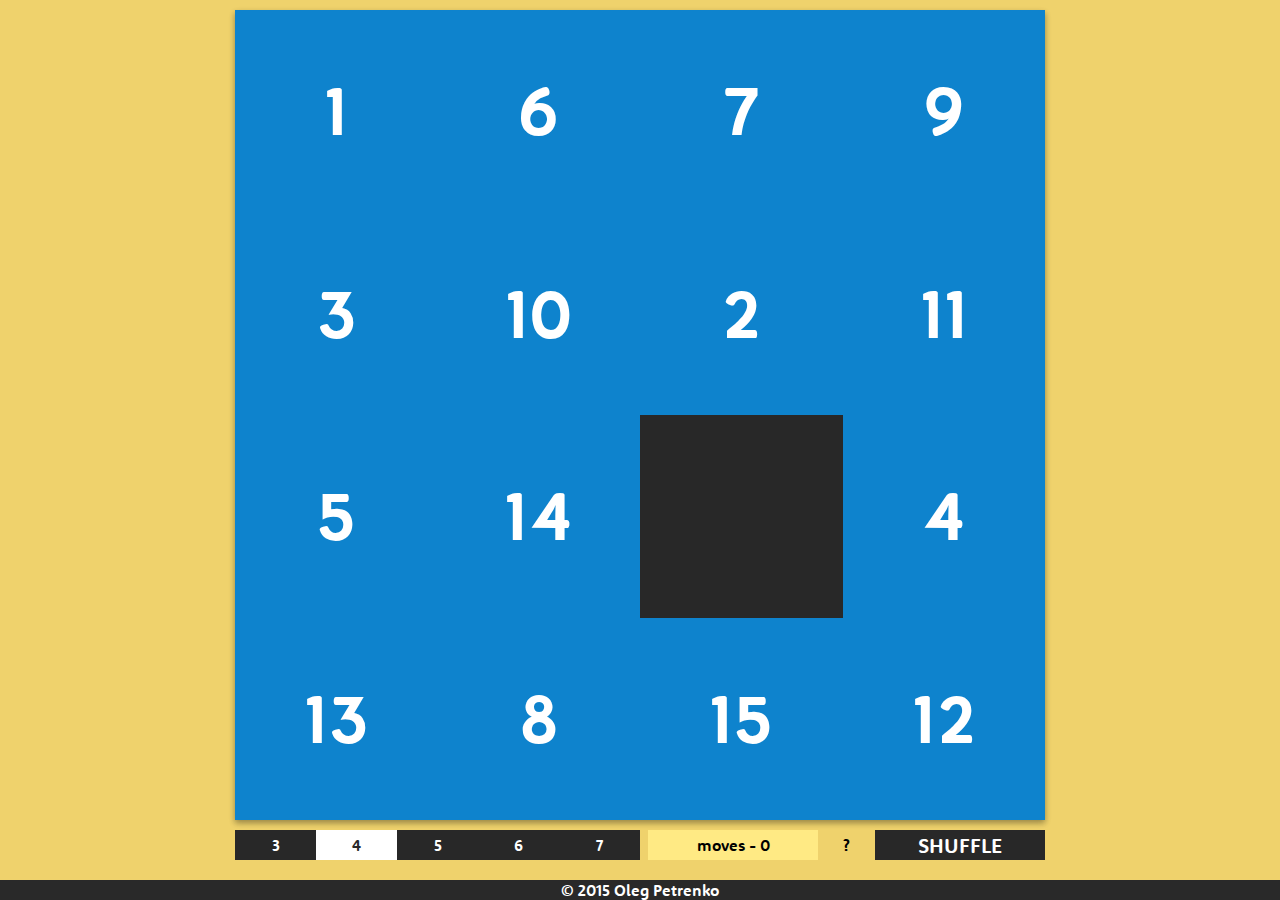
<file: index.html>
﻿<html>
<head>
    <title>Game15</title>
    <link rel="stylesheet" href="index.css" type="text/css" />
    <script src="game15.js"></script>
</head>
<body>
    <div class="container-content">
        <div id="board"></div>
        <div id="board-bottom-panel">
            <div id="board-side-selector">
                <label class="board-side-option" id="side3">3</label>
                <label class="board-side-option" id="side4">4</label>
                <label class="board-side-option" id="side5">5</label>
                <label class="board-side-option" id="side6">6</label>
                <label class="board-side-option" id="side7">7</label>
            </div>
            <div id="movescounter">
                moves - <span id="movescounter-span"></span>
            </div>
            <div id="help-wrapper">
                <span id="help">?</span>
                <div class="tooltip">
                    <ul>
                        <li>Arrows - move zero tile</li>
                        <li>S - shuffle board</li>
                    </ul>
                </div>
            </div>
            <button id="button-shuffle">Shuffle</button>
        </div>
    </div>
    <footer>
        © 2015 Oleg Petrenko
    </footer>
</body>
</html>
</file>
<file: index.css>
﻿@font-face {
  font-family: PatagoniaMedium;
  src: url(fonts/PatagoniaMedium.ttf);
}
@font-face {
  font-family: SolitasSlab;
  src: url(fonts/SolitasSlab.woff);
}
html {
  -webkit-font-smoothing: antialiased;
}
header,
footer {
  display: block;
}
a {
  text-decoration: none;
}
ul {
  list-style: none;
  margin: 0;
  padding: 0;
}
body {
  margin: 0;
  background-color: #efd26c;
  font-size: 100%;
  font-family: SolitasSlab;
}
header {
  overflow: hidden;
  margin-bottom: 10px;
  background: #f9f9f9;
  border-bottom: 1px solid #e8e4dc;
  text-transform: uppercase;
  height: 50px;
}
footer {
  bottom: 0;
  color: white;
  background: #292929;
  text-align: center;
  position: fixed;
  height: auto;
  width: 100%;
}
#board {
  position: relative;
  margin: 10px auto;
  box-shadow: 0 3px 6px rgba(0, 0, 0, 0.16), 0 3px 6px rgba(0, 0, 0, 0.23);
}
.tile {
  position: absolute;
  -webkit-font-smoothing: antialiased;
  text-align: center;
  color: white;
  font-family: PatagoniaMedium;
  background-color: #0E83CD;
}
.tile:hover {
  background-color: #30a5ef;
  cursor: pointer;
}
#tile-zero {
  color: transparent;
  background-color: #282828;
}
#tile-zero:hover {
  cursor: default;
}
.tile-moveable:hover {
  background-color: white;
  color: #0E83CD;
  cursor: pointer;
}
.container-content {
  position: relative;
  display: block;
  margin: 0 auto;
  width: auto;
  height: auto;
}
#nav-main li {
  width: 33%;
  text-align: center;
}
nav li {
  float: left;
  position: relative;
}
#nav-main li a {
  padding: 10px 20px;
  color: #0E83CD;
  font-size: 1em;
  border: 2px solid #0E83CD;
}
#nav-main li a:hover {
  background-color: #0E83CD;
  color: white;
}
#board-bottom-panel {
  height: 30px;
  line-height: 30px;
  margin: 0 auto;
}
#movescounter {
  width: 21%;
  display: inline-block;
  float: left;
  vertical-align: middle;
  text-align: center;
  margin-left: 1%;
}
#movescounter.enabled {
  background-color: #ffea84;
}
#movescounter.disabled {
  text-transform: uppercase;
}
#board-side-selector {
  width: 50%;
  display: inline-block;
  float: left;
  vertical-align: middle;
}
.board-side-option {
  width: 20%;
  display: inline-block;
  float: left;
  color: white;
  background-color: #282828;
  text-align: center;
  cursor: pointer;
}
.board-side-option:hover {
  background-color: #0E83CD;
}
.board-side-option.selected {
  color: #282828;
  background-color: white;
  cursor: default;
}
#help-wrapper {
  margin: 0;
  padding: 0;
}
#help {
  width: 5%;
  display: inline-block;
  float: left;
  text-align: center;
  margin-left: 1%;
}
#help:hover {
  background-color: white;
  cursor: help;
}
#help-wrapper .tooltip {
  top: 0;
  right: 0;
  color: white;
  background: #282828;
  opacity: 0;
  padding: 0 8px;
  pointer-events: none;
  position: absolute;
  -webkit-transform: translateY(10px);
  -moz-transform: translateY(10px);
  -ms-transform: translateY(10px);
  -o-transform: translateY(10px);
  transform: translateY(10px);
  -webkit-transition: all 0.25s ease-out;
  -moz-transition: all 0.25s ease-out;
  -o-transition: all 0.25s ease-out;
  transition: all 0.2s ease-out;
  -webkit-box-shadow: 2px 2px 6px rgba(0, 0, 0, 0.28);
  -moz-box-shadow: 2px 2px 6px rgba(0, 0, 0, 0.28);
  box-shadow: 2px 2px 6px rgba(0, 0, 0, 0.28);
}
#help-wrapper:hover .tooltip {
  opacity: 1;
  pointer-events: auto;
  -webkit-transform: translateY(0px);
  -moz-transform: translateY(0px);
  -ms-transform: translateY(0px);
  -o-transform: translateY(0px);
  transform: translateY(0px);
}
#button-shuffle {
  width: 21%;
  margin-left: 1%;
  height: inherit;
  border: none;
  font-size: 1.3em;
  font-family: SolitasSlab;
  text-transform: uppercase;
  color: white;
  background-color: #282828;
}
#button-shuffle:hover {
  background-color: #0E83CD;
  cursor: pointer;
}
</file>
